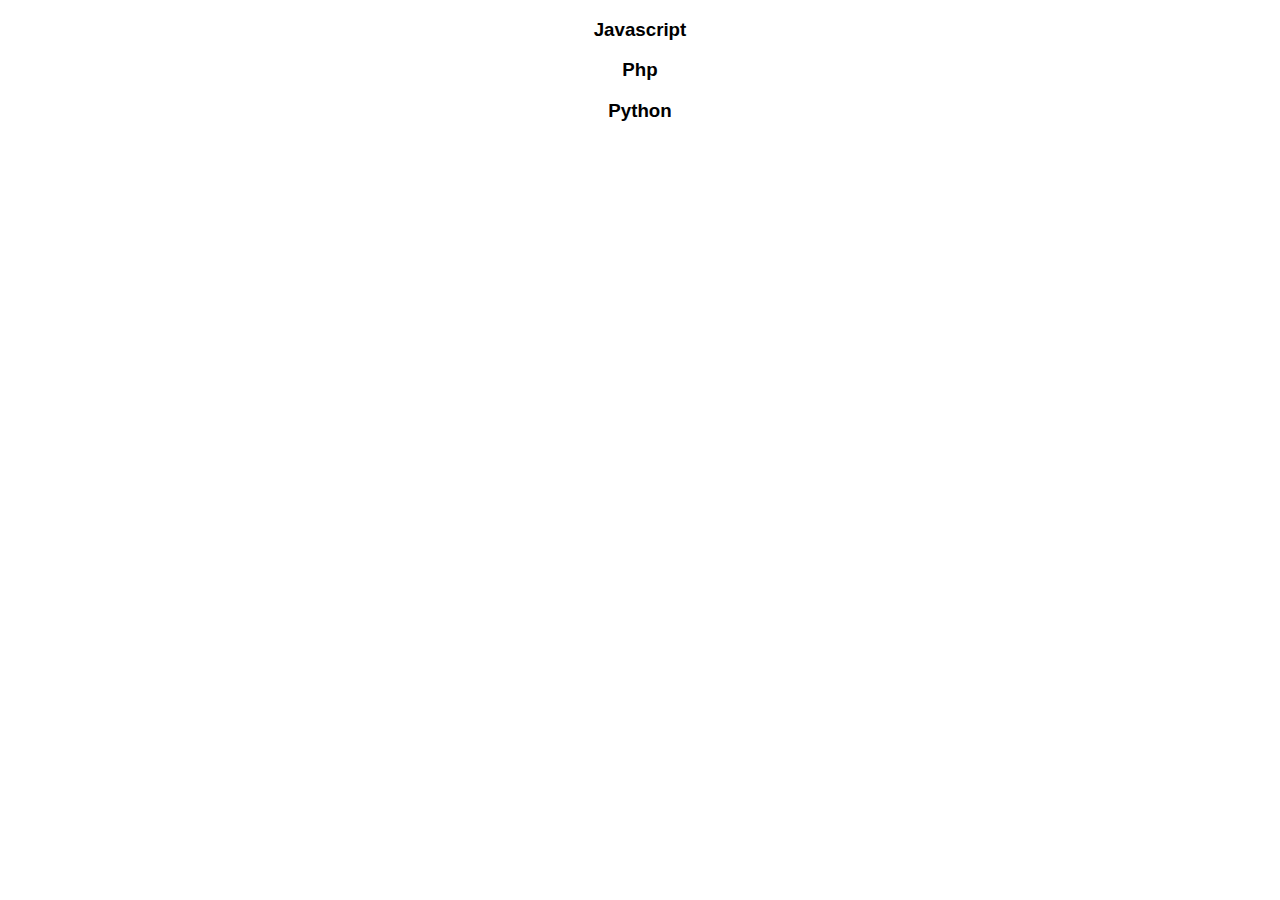
<file: cours/index.html>
<!DOCTYPE html>
<html lang="en">
<head>
    <meta charset="UTF-8">
    <meta http-equiv="X-UA-Compatible" content="IE=edge">
    <meta name="viewport" content="width=device-width, initial-scale=1.0">
    <title>Document</title>
    <link rel="stylesheet" href="style.css">
</head>
<body>

    <h3 data-lang="js" id="javascript">Javascript</h3>
    <h3 data-lang="ph" id="php">Php</h3>
    <h3 data-lang="py" id="python">Python</h3>


    <script src="./index.js"></script>
</body>
</html>
</file>
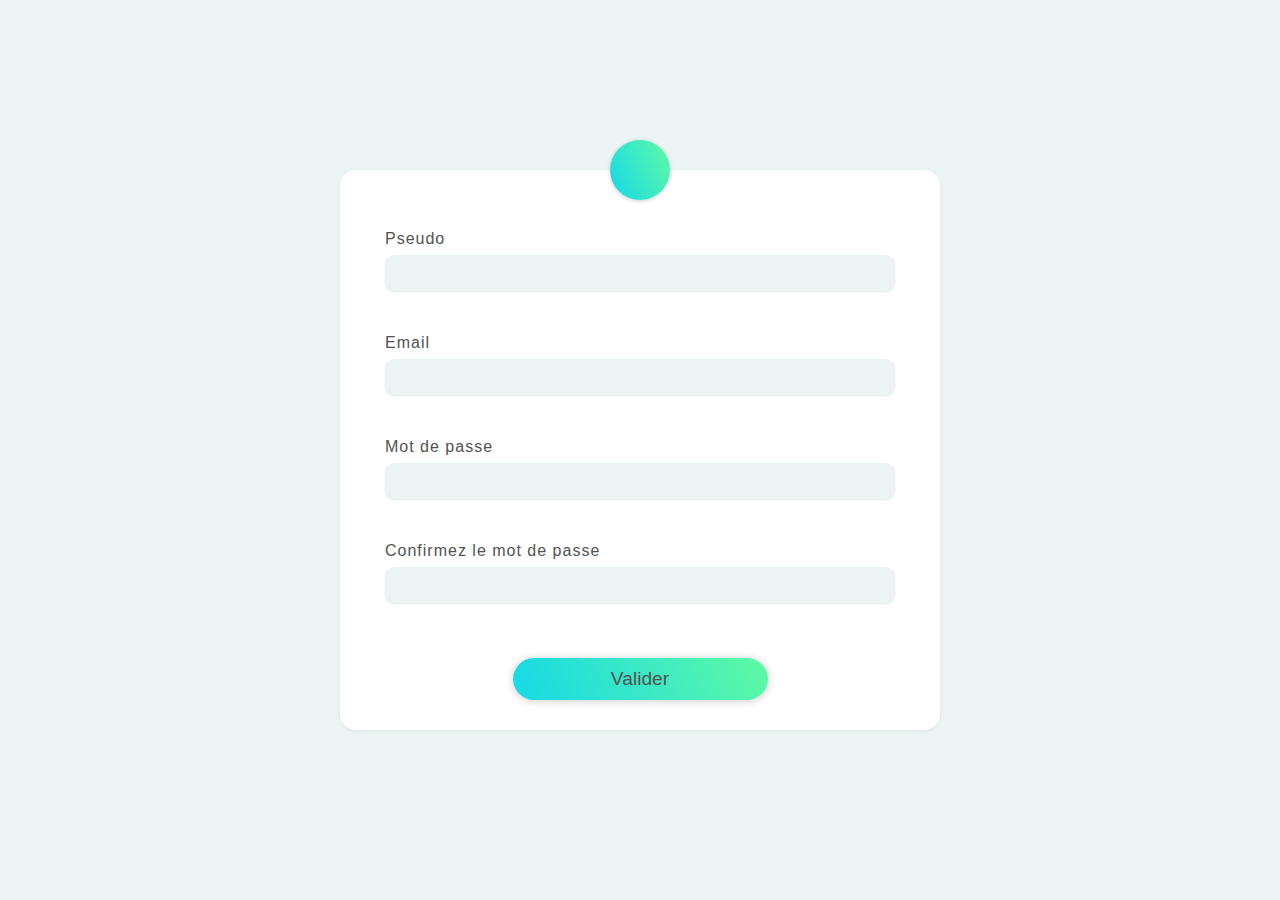
<file: form-checker/index.html>
<!DOCTYPE html>
<html lang="en">
<head>
    <meta charset="UTF-8">
    <meta http-equiv="X-UA-Compatible" content="IE=edge">
    <meta name="viewport" content="width=device-width, initial-scale=1.0">
    <title>Form Checker</title>

    <link rel="stylesheet" href="style.css">
</head>
<body>

    <form action="">
        <div class="pseudo-container">
            <label for="pseudo">Pseudo</label>
            <input type="text" aria-autocomplete="none" id="pseudo">
            <span></span>
        </div>
        <div class="email-container">
            <label for="email">Email</label>
            <input type="text" aria-autocomplete="none" id="email">
            <span>Email incorrect</span>
        </div>
        <div class="password-container">
            <label for="password">Mot de passe</label>
            <input type="password" aria-autocomplete="none" id="password">
            <p id="progress-bar"></p>
            <span></span>
        </div>
        <div class="confirm-container">
            <label for="confirm">Confirmez le mot de passe</label>
            <input type="password" aria-autocomplete="none" id="confirm">
            <span></span>
        </div>

        <input type="submit" value="Valider">
    </form>
    <script src="index.js"></script>
</body>
</html>
</file>
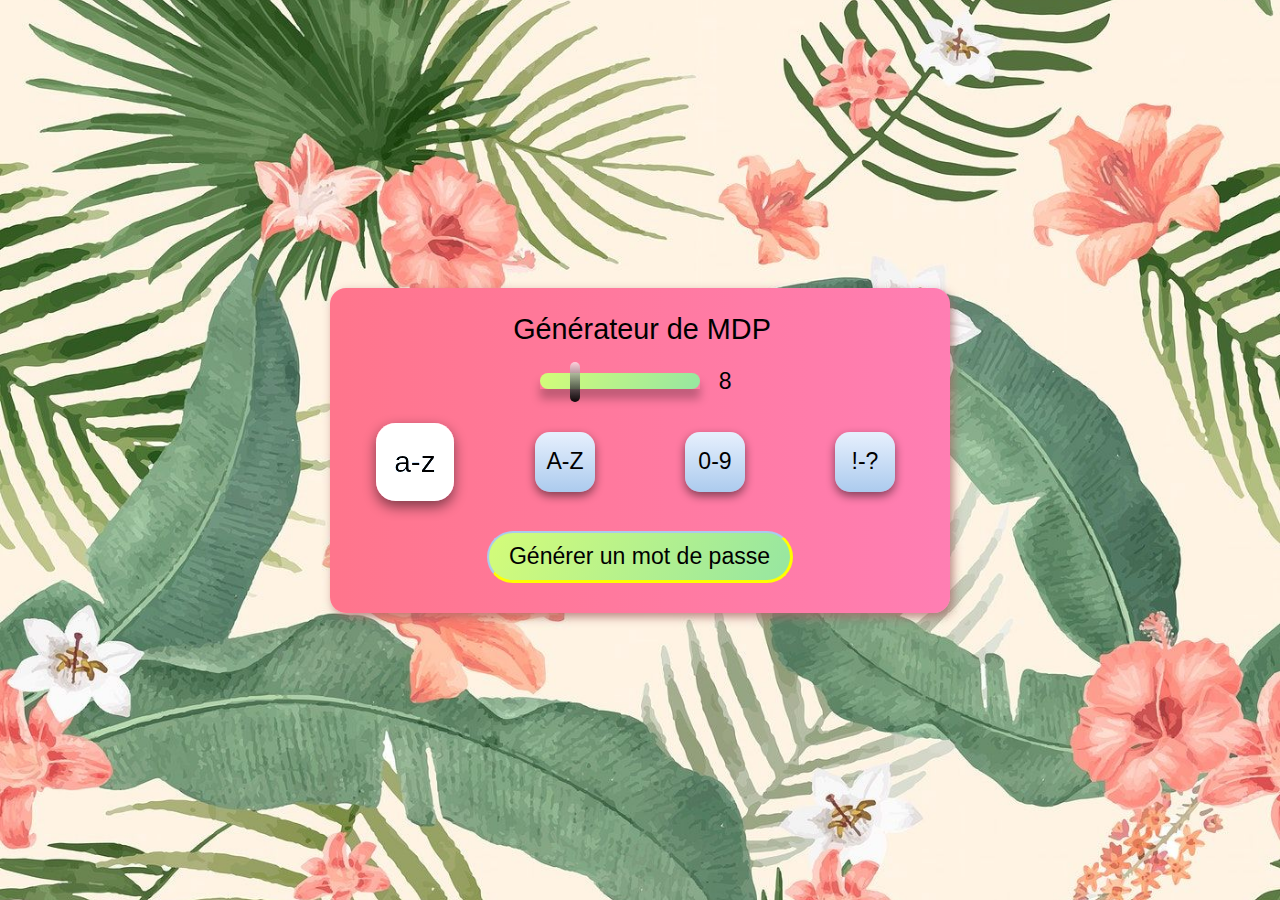
<file: password-maker/index.html>
<!DOCTYPE html>
<html lang="en">
<head>
    <meta charset="UTF-8">
    <meta http-equiv="X-UA-Compatible" content="IE=edge">
    <meta name="viewport" content="width=device-width, initial-scale=1.0">
    <title>Document</title>
    <link rel="stylesheet" href="style.css">
</head>
<body>

    <div class="app">
        <input type="text" id="password-output"
        value="Générateur de MDP" readonly>
        
        <div class="range-container">
            <input type="range" id="password-length"
            min="4" max="24" value="8" oninput="document.getElementById(`display-password-length`).value=this.value">
            <input type="text" id="display-password-length" value="8" 
            readonly>
        </div>

        <div class="checkbox-container">
            <input type="checkbox" id="lowercase" checked>
            <label for="lowercase">a-z</label>

            <input type="checkbox" id="uppercase">
            <label for="uppercase">A-Z</label>

            <input type="checkbox" id="numbers">
            <label for="numbers">0-9</label>

            <input type="checkbox" id="symbols">
            <label for="symbols">!-?</label>
        </div>
        <button id="generateButton">Générer un mot de passe</button>

    </div>
        <script src="./index.js"></script>
</body>
</html>
</file>
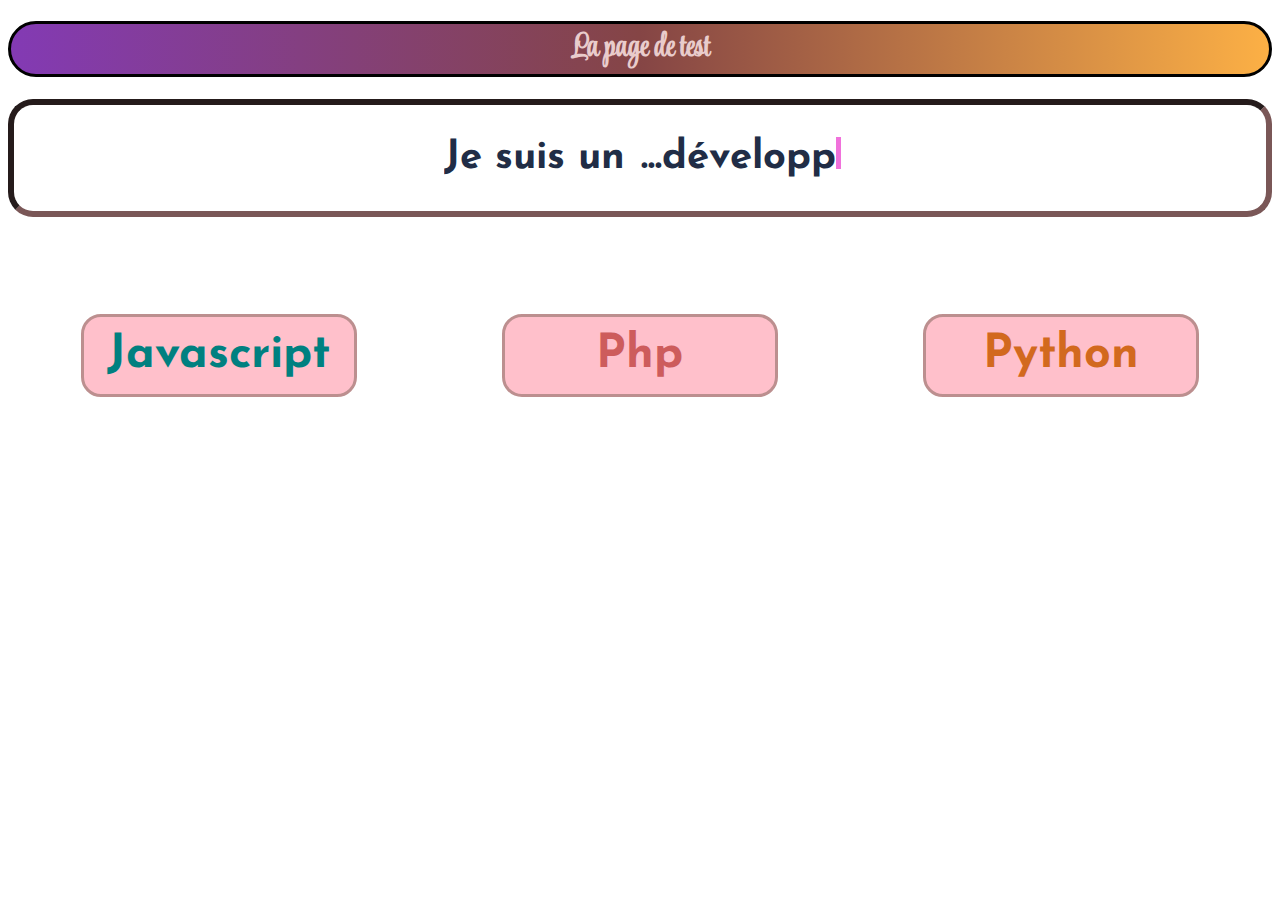
<file: text-anim/index.html>
<!DOCTYPE html>
<html lang="en">
<head>
    <meta charset="UTF-8">
    <meta http-equiv="X-UA-Compatible" content="IE=edge">
    <meta name="viewport" content="width=device-width, initial-scale=1.0">
    <title>Document</title>
    <link rel="stylesheet" href="style.css">
</head>
<body>
    <h1>La page de test</h1>
    <div id="textanim">
        <h2>Je suis un </h2>
        <h2 id="target">...</h2>
    </div>
   
    <div id="technos">
        <h3  id="Javascript">Javascript</h3>
        <h3  id="Php">Php</h3>
        <h3  id="Python">Python</h3>
    </div>





    <script src="./index.js"></script>
</body>
</html>
</file>
<file: cours/style.css>
* {
  font-family: Geneva, Verdana, sans-serif;
  text-align: center;
}
.user-card {
  border: 2px solid orange;
  margin: 10px auto;
  width: 50%;
}
</file>
<file: form-checker/style.css>
* {
  font-family: "Lucida Sans", "Lucida Sans Regular", "Lucida Grande",
    "Lucida Sans Unicode", Geneva, Verdana, sans-serif;
  margin: 0;
  padding: 0;
  box-sizing: border-box;
  outline: none;
  color: rgb(82, 82, 82);
}
body {
  min-height: 100vh;
  display: flex;
  justify-content: center;
  align-items: center;
  background: rgb(235, 244, 242);
}
form {
  width: 50%;
  min-width: 380px;
  max-width: 600px;
  background: white;
  display: grid;
  grid-template-rows: repeat(4, 104px);
  padding: 60px 45px 30px;
  border-radius: 16px;
  box-shadow: 0 1px 4px rgba(0, 0, 0, 0.05);
  position: relative;
}
form::after {
  content: "";
  position: absolute;
  width: 60px;
  height: 60px;
  border-radius: 150px;
  background: linear-gradient(65deg, #16d9e7, #5ef9a4);
  top: -30px;
  left: 50%;
  transform: translateX(-50%);
  box-shadow: 0 1px 4px rgba(0, 0, 0, 0.2);
}
div {
  transition: 0.2s;
}
label {
  letter-spacing: 1px;
}
input[type="text"],
input[type="password"] {
  margin: 7px 0 7px;
  border: 1px solid transparent;
  background: rgb(235, 244, 242);
  height: 36px;
  width: 100%;
  box-shadow: 0 1px 2px rgba(0, 0, 0, 0.1);
  border-radius: 9px;
  font-size: 1.1rem;
  padding-left: 10px;
  transition: 0.2s;
}
input[type="text"]:focus,
input[type="password"]:focus {
  border: 1px solid #5ef9a4;
}
span {
  margin-bottom: 20px;
  display: block;
  font-size: 0.8rem;
  visibility: hidden;
  opacity: 0;
  transition: 0.3s;
  color: red;
}
p {
  background: red;
  width: 33%;
  height: 6px;
  margin: -2px 0 2px;
  border-radius: 50px;
  visibility: hidden;
  transition: 0.3s;
}
#security span {
  display: inline;
}
input[type="submit"] {
  border: none;
  background: linear-gradient(65deg, #16d9e7, #5ef9a4);
  width: 50%;
  margin: 12px auto 0;
  padding: 10px;
  border-radius: 150px;
  font-size: 1.2rem;
  box-shadow: 0 1px 10px rgba(0, 0, 0, 0.2);
  cursor: pointer;
  transition: 0.3s ease;
}
input[type="submit"]:hover {
  filter: brightness(105%);
  transform: translateX(2px);
}
.error input {
  color: red;
  border: 1px solid rgba(255, 0, 0, 0.527);
}
.error span {
  visibility: visible;
  opacity: 1;
  color: red;
}
.progressRed {
  background: red;
  width: 33%;
  visibility: visible;
}
.progressBlue {
  background: #16d9e7;
  width: 67%;
  visibility: visible;
}
.progressGreen {
  width: 100%;
  background: #5ef9a4;
  visibility: visible;
}
</file>
<file: password-maker/style.css>
* {
  text-align: center;
  font-family: "Segoe UI", Tahoma, Geneva, Verdana, sans-serif;
  font-size: 1.2rem;
  outline: none;
}
body {
  display: flex;
  justify-content: center;
  align-items: center;
  min-height: 100vh;
  margin: 0;
  background: url(./bg.jpg) center/cover;
}
.app {
  background-image: linear-gradient(to right, #ff758c 0%, #ff7eb3 100%);
  margin: 0 10px;
  padding: 24px 10px 10px;
  border-radius: 16px;
  width: 90%;
  max-width: 600px;
  box-shadow: 3px 4px 10px 0px #a76666c2;
}
#password-output {
  background: transparent;
  border: none;
  font-size: 1.5rem;
  width: 100%;
}
.range-container {
  margin: 20px 0;
}
input[type="range"] {
  -webkit-appearance: none;
  appearance: none;
  width: 160px;
  background-image: linear-gradient(120deg, #d4fc79 0%, #96e6a1 100%);
  border-radius: 50px;
}
input[type="range"]::-webkit-slider-runnable-track {
  -webkit-appearance: none;
  appearance: none;
  height: 16px;
  box-shadow: 0 10px 10px rgba(0, 0, 0, 0.25);
}
input[type="range"]::-webkit-slider-thumb {
  -webkit-appearance: none;
  appearance: none;
  width: 10px;
  height: 40px;
  background: linear-gradient(
    to bottom,
    rgba(255, 255, 255, 0.65) 0%,
    rgba(0, 0, 0, 0.95) 100%
  );
  background-blend-mode: multiply, multiply;
  cursor: pointer;
  border-radius: 18px;
  transform: translateY(-11px);
  transition: 0.15s ease;
  cursor: grab;
}
input[type="range"]::-webkit-slider-thumb:active {
  cursor: grabbing;
  transform: scale(1.2) translateY(-9px);
}
#display-password-length {
  width: 30px;
  background: transparent;
  border: none;
}
.checkbox-container {
  margin: 36px 0 25px;
  display: flex;
  justify-content: space-around;
  align-items: center;
}
input[type="checkbox"] {
  display: none;
}
input[type="checkbox"]:checked + label {
  transform: scale(1.3);
  filter: brightness(150%);
}
label {
  user-select: none;
  background-image: linear-gradient(to top, #accbee 0%, #e7f0fd 100%);
  height: 60px;
  width: 60px;
  display: grid;
  justify-items: center;
  align-items: center;
  border-radius: 15px;
  box-shadow: 0 4px 10px rgba(0, 0, 0, 0.486);
  transition: 0.2s ease;
  cursor: pointer;
}
button {
  margin: 14px 0 20px;
  background-image: linear-gradient(120deg, #d4fc79 0%, #96e6a1 100%);
  padding: 10px 20px;
  border-radius: 150px;
  border: 2px solid #accbee;
  border-bottom: 3px solid yellow;
  border-right: 3px solid yellow;
  transition: 0.2s;
  cursor: pointer;
}
button:hover {
  border: 2px solid yellow;
  border-bottom: 3px solid #accbee;
  border-right: 3px solid #accbee;
  box-shadow: 0 5px 10px rgba(0, 0, 0, 0.32);
  transform: translateX(3px);
}
button:active {
  transform: scale(1.05);
}
</file>
<file: text-anim/style.css>
@import url("https://fonts.googleapis.com/css2?family=Style+Script&display=swap");
@import url("https://fonts.googleapis.com/css2?family=Bebas+Neue&family=Style+Script&display=swap");
@import url("https://fonts.googleapis.com/css2?family=Josefin+Sans:wght@700&display=swap");
* {
  /* border: 5px solid black; */
}
body {
  user-select: none;
  overflow: hidden;
}
h1 {
  width: auto;
  height: 50px;
  background: linear-gradient(
    90deg,
    rgba(131, 58, 180, 1) 0%,
    rgba(133, 69, 69, 1) 50%,
    rgba(252, 176, 69, 1) 100%
  );
  text-align: center;
  font-family: "Style Script";
  border-radius: 30px;
  border: black solid 3px;
  color: rgb(233, 204, 204);
}
#technos {
  display: flex;
  justify-content: space-around;
  margin-top: 50px;
  font-family: "Josefin Sans", sans-serif;
  font-size: 40px;
}
h2 {
  text-align: center;
  font-family: "Josefin Sans", sans-serif;
  font-size: 40px;
  color: rgb(33, 45, 70);
}
#textanim {
  display: flex;
  justify-content: center;
  border: 6px inset rgb(122, 87, 87);
  border-radius: 25px;
}
h3 {
  cursor: pointer;
  border: rosybrown 3px solid;
  border-radius: 20px;
  background: pink;
  width: 270px;
  text-align: center;
  padding: 15px 0;
}
h3:hover {
  opacity: 0.5;
}
#Javascript {
  color: teal;
}
#Php {
  color: indianred;
}
#Python {
  color: chocolate;
}
#target {
  position: relative;
  display: flex;
  margin-left: 1rem;
}
#target::after {
  content: "";
  position: absolute;
  height: 2rem;
  width: 5px;
  background: rgb(240, 113, 219);
  top: 0;
  transform: translateY(-1px);
  right: -5px;
  animation: anim 0.8s linear infinite;
}
@keyframes anim {
  50% {
    opacity: 0.1;
  }
  100% {
    opacity: 1;
  }
}
</file>
